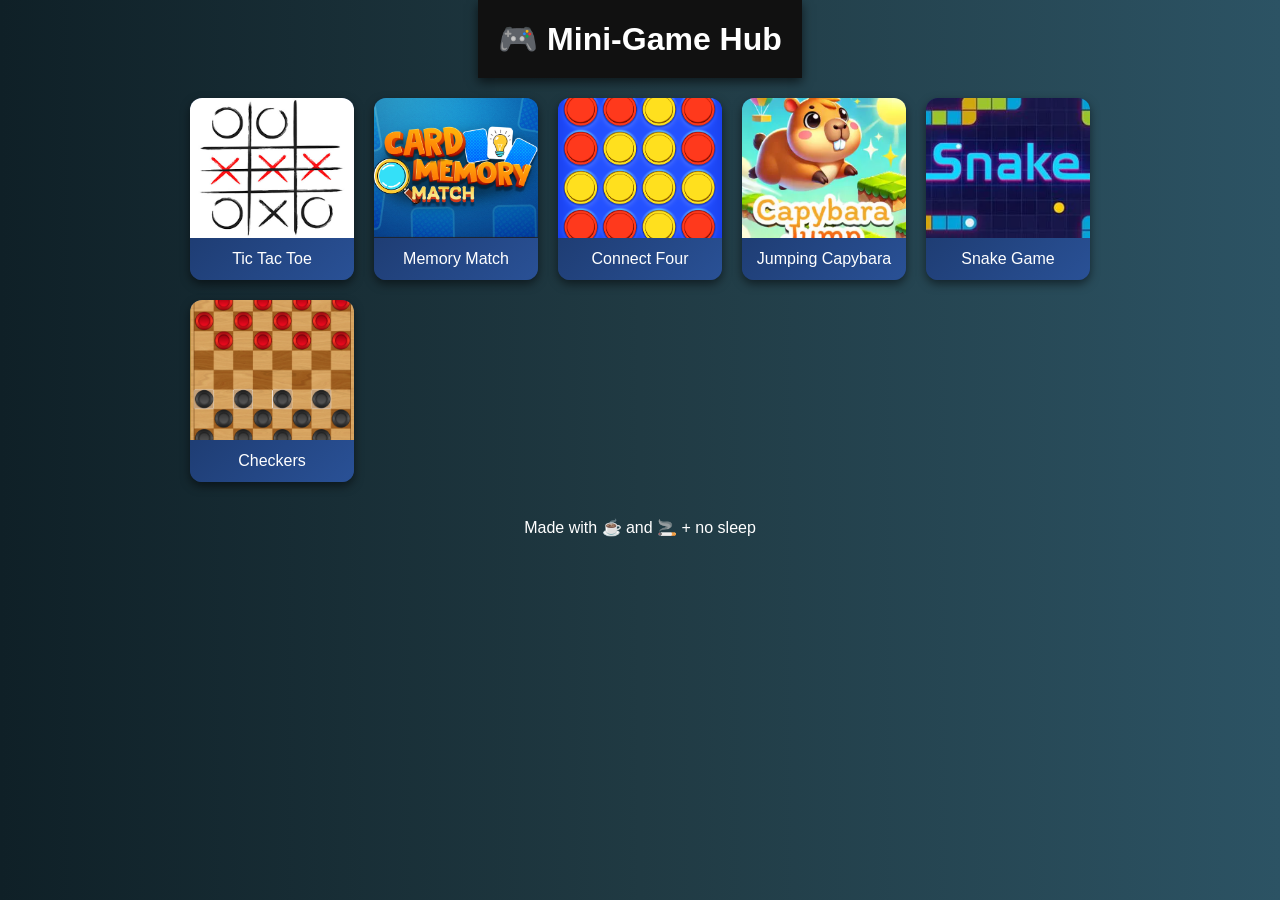
<file: index.html>
<!DOCTYPE html>
<html lang="en">
<head>
  <meta charset="UTF-8">
  <meta name="viewport" content="width=device-width, initial-scale=1.0">
  <title>Mini-Game Hub</title>
  <link rel="stylesheet" href="style.css">
</head>
<body>
  <header>
    <h1>🎮 Mini-Game Hub</h1>
  </header>

  <main>
    <div class="game-grid">
      <a href="games/tic-tac-toe.html" class="game-card">
        <img src="games/assets/tic-tac-toe.png" alt="Tic Tac Toe">
        <span>Tic Tac Toe</span>
      </a>

      <a href="games/memory.html" class="game-card">
        <img src="games/assets/memory.png" alt="Memory Match">
        <span>Memory Match</span>
      </a>

      <a href="games/connect-four.html" class="game-card">
        <img src="games/assets/connect-four.png" alt="Connect Four">
        <span>Connect Four</span>
      </a>

      <a href="games/capybara.html" class="game-card">
        <img src="games/assets/capybara.png" alt="Jumping Capybara">
        <span>Jumping Capybara</span>
      </a>

      <a href="games/snake.html" class="game-card">
        <img src="games/assets/snake.png" alt="Snake Game">
        <span>Snake Game</span>
      </a>

      <!-- ✅ New Checkers Game Card -->
      <a href="games/checkers.html" class="game-card">
        <img src="games/assets/checkers.png" alt="Checkers">
        <span>Checkers</span>
      </a>
    </div>
  </main>

  <footer>
    <p>Made with ☕ and 🚬 + no sleep</p>
  </footer>
</body>
</html>
</file>
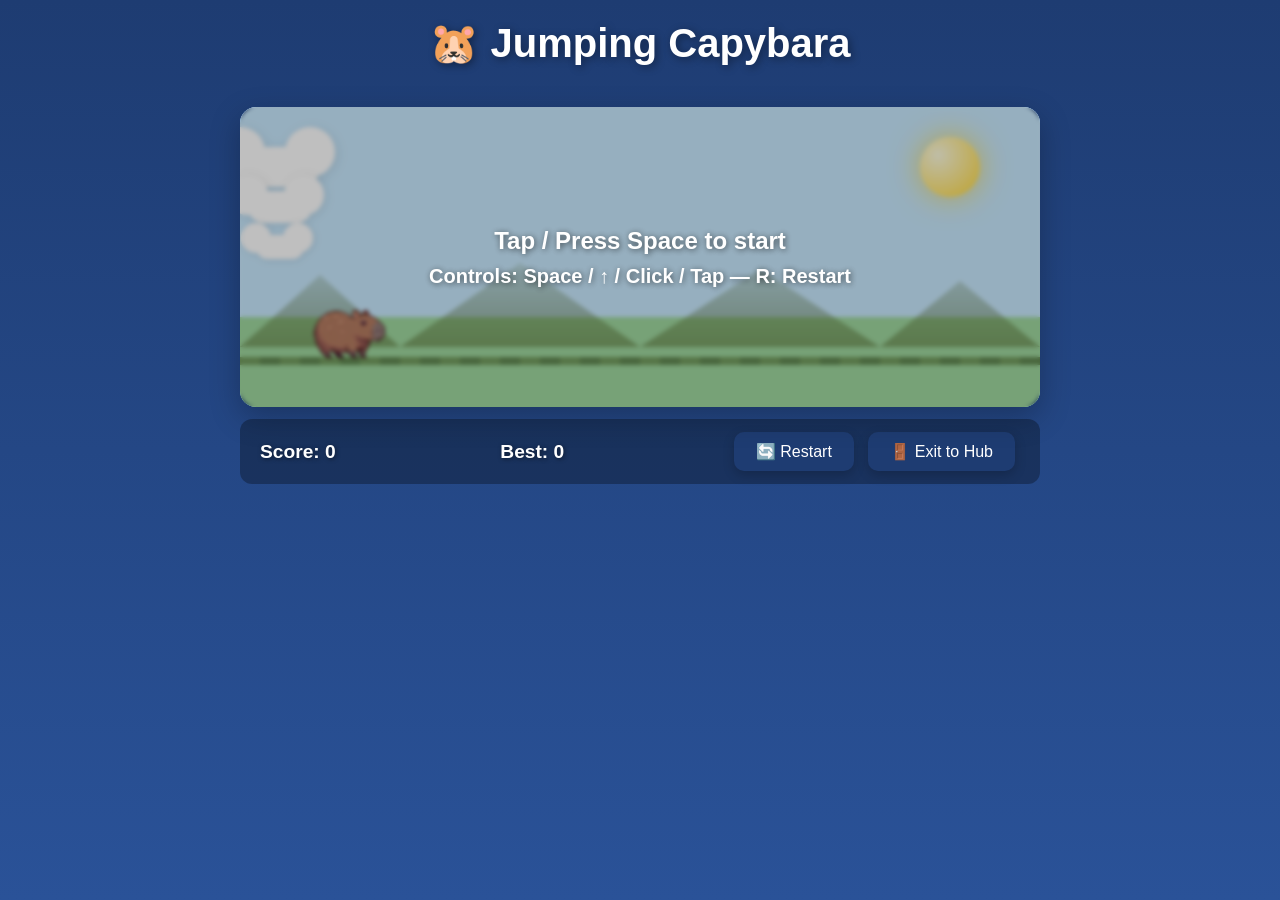
<file: games/capybara.html>
<!DOCTYPE html>
<html lang="en">
<head>
  <meta charset="UTF-8" />
  <meta name="viewport" content="width=device-width, initial-scale=1.0"/>
  <title>Jumping Capybara</title>
  <link rel="stylesheet" href="../style.css">
  <style>
    body {
      text-align: center;
      background: linear-gradient(#1e3c72, #2a5298);
      font-family: "Segoe UI", sans-serif;
      color: #fff;
    }

    h1 {
      margin: 20px 0;
      font-size: 2.5rem;
      text-shadow: 2px 2px 8px rgba(0,0,0,0.4);
    }

    .game-wrap {
      margin: 20px auto;
      width: 800px;
      max-width: 95vw;
    }

    /* World background */
    .world {
      position: relative;
      width: 100%;
      height: 300px;
      background: linear-gradient(#c9eaff 70%, #9fd89f 30%);
      margin: 0 auto;
      overflow: hidden;
      border-radius: 16px;
      box-shadow: 0 10px 30px rgba(0,0,0,0.25);
    }

    /* Sun */
    .sun {
      position: absolute;
      top: 30px;
      right: 60px;
      width: 60px;
      height: 60px;
      background: radial-gradient(circle at 30% 30%, #fffde0, #ffd93b);
      border-radius: 50%;
      box-shadow: 0 0 30px rgba(255,217,59,0.8);
    }

    /* Clouds */
    .cloud {
      position: absolute;
      top: 40px;
      width: 80px;
      height: 40px;
      background: #fff;
      border-radius: 40px;
      filter: drop-shadow(2px 2px 6px rgba(0,0,0,0.1));
      animation: cloudMove 60s linear infinite;
    }
    .cloud::before, .cloud::after {
      content: "";
      position: absolute;
      background: #fff;
      width: 50px; height: 50px;
      border-radius: 50%;
      top: -20px;
    }
    .cloud::before { left: -25px; }
    .cloud::after { left: 45px; }

    @keyframes cloudMove {
      from { left: -120px; }
      to { left: 100%; }
    }

    /* Mountains */
    .mountains {
      position: absolute;
      bottom: 60px;
      left: 0;
      width: 100%;
      height: 120px;
      background: linear-gradient(to top, #556b2f, transparent);
      clip-path: polygon(0 100%, 10% 40%, 20% 100%, 35% 30%, 50% 100%, 65% 35%, 80% 100%, 90% 45%, 100% 100%);
      opacity: 0.5;
    }

    /* Ground stripes (animated) */
    .track {
      position: absolute;
      left: 0; right: 0; bottom: 42px;
      height: 8px;
      background: repeating-linear-gradient(
        to right,
        #739c5f,
        #739c5f 20px,
        #628952 20px,
        #628952 40px
      );
      background-position: 0 0;
      animation: trackMove 1s linear infinite;
    }

    @keyframes trackMove {
      from { background-position: 0 0; }
      to   { background-position: -40px 0; }
    }

    /* Capybara Image */
    .capy {
      position: absolute;
      left: 70px;
      bottom: 42px;
      width: 80px;
      height: auto;
      image-rendering: pixelated;
      transform: translateY(0);
      pointer-events: none;
    }

    /* Obstacles */
    .obstacle {
      position: absolute;
      bottom: 42px;
      width: 28px; height: 28px;
      background: #2b6930;
      border-radius: 50% 50% 40% 40%;
      box-shadow: inset -4px -4px rgba(0,0,0,0.2);
    }

    /* HUD */
    .hud {
      display: flex;
      justify-content: space-between;
      align-items: center;
      margin-top: 12px;
      padding: 8px 20px;
      background: rgba(0,0,0,0.3);
      border-radius: 12px;
    }
    .stat {
      font-weight: 700;
      font-size: 1.2rem;
      text-shadow: 1px 1px 4px rgba(0,0,0,0.5);
    }

    /* Buttons */
    .btn {
      margin: 5px;
      padding: 10px 22px;
      font-size: 16px;
      border-radius: 10px;
      background: #1e3c72;
      color: white;
      border: none;
      cursor: pointer;
      transition: all 0.25s ease;
      box-shadow: 0 4px 12px rgba(0,0,0,0.2);
    }
    .btn:hover {
      background: #2a5298;
      transform: translateY(-2px);
    }

    .overlay {
      position:absolute; inset:0;
      display:none;
      align-items:center; justify-content:center;
      background: rgba(0,0,0,0.25);
      backdrop-filter: blur(2px);
      color:#fff;
      font-weight:700; font-size:24px;
      text-shadow: 1px 1px 6px rgba(0,0,0,0.6);
    }
    .overlay.show { display:flex; flex-direction:column; gap:10px; }
  </style>
</head>
<body>
  <h1>🐹 Jumping Capybara</h1>

  <div class="game-wrap">
    <div id="world" class="world" aria-label="Game world" role="application">
      <div class="sun"></div>
      <div class="cloud" style="top:40px; animation-delay:0s;"></div>
      <div class="cloud" style="top:80px; animation-delay:20s; transform:scale(0.8);"></div>
      <div class="cloud" style="top:120px; animation-delay:40s; transform:scale(0.6);"></div>
      <div class="mountains"></div>
      <div class="track" id="track"></div>

      <!-- Player -->
      <img id="capy" src="assets/capy.png" alt="Capybara" class="capy" aria-hidden="true">

      <!-- Overlay -->
      <div id="overlay" class="overlay">
        <div id="message">Tap / Press Space to start</div>
        <small>Controls: Space / ↑ / Click / Tap — R: Restart</small>
      </div>
    </div>

    <div class="hud">
      <div class="stat" id="score">Score: 0</div>
      <div class="stat" id="best">Best: 0</div>
      <div>
        <button class="btn" id="restartBtn">🔄 Restart</button>
        <button class="btn" id="exitBtn">🚪 Exit to Hub</button>
      </div>
    </div>
  </div>

  <script src="capybara.js"></script>
  <script>
    document.getElementById('exitBtn').onclick = () => location.href = '../index.html';
    document.getElementById('restartBtn').onclick = () => window.CapybaraGame && window.CapybaraGame.restart();
  </script>
</body>
</html>
</file>
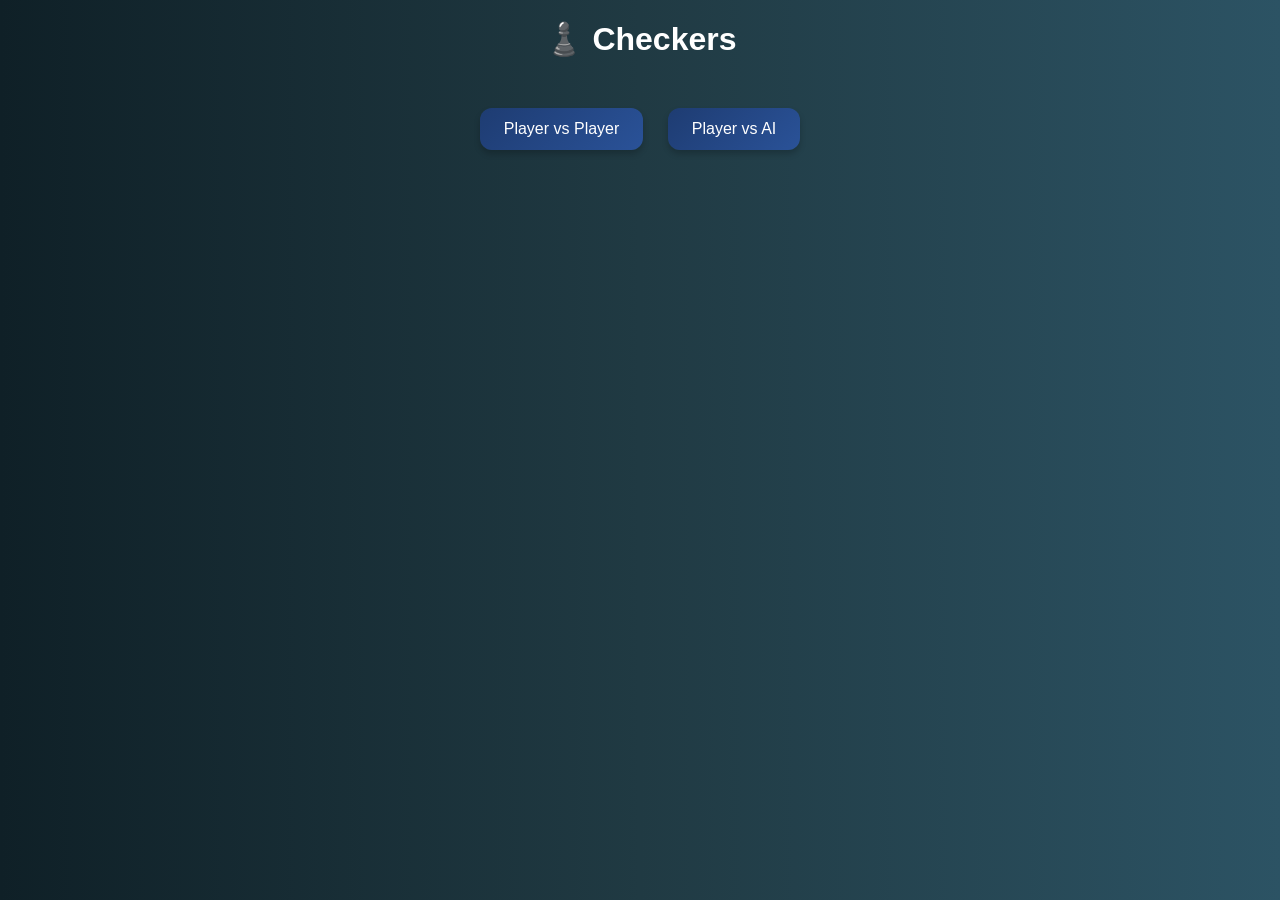
<file: games/checkers.html>
<!DOCTYPE html>
<html lang="en">
<head>
  <meta charset="UTF-8">
  <meta name="viewport" content="width=device-width, initial-scale=1.0">
  <title>Checkers Game</title>
  <link rel="stylesheet" href="../style.css">
  <style>
    body {
      display: flex;
      flex-direction: column;
      align-items: center;
    }

    h1 {
      margin: 20px 0;
    }

    #menu {
      margin-top: 20px;
    }

    #board {
      display: grid;
      grid-template-columns: repeat(8, 60px);
      grid-template-rows: repeat(8, 60px);
      margin-top: 20px;
      border: 4px solid #4b2e1e;
    }

    .square {
      width: 60px;
      height: 60px;
      display: flex;
      align-items: center;
      justify-content: center;
    }

    /* Light brown squares */
    .light {
      background: #d2a679;
    }

    /* Dark brown squares */
    .dark {
      background: #8b5a2b;
    }

    .piece {
      width: 45px;
      height: 45px;
      border-radius: 50%;
      cursor: pointer;
    }

    .red {
      background: crimson;
    }

    .black {
      background: black;
    }

    .king {
      border: 3px solid gold;
    }

    #controls {
      margin: 20px;
    }
  </style>
</head>
<body>
  <h1>♟️ Checkers</h1>

  <div id="menu">
    <button class="game-btn" onclick="startGame('pvp')">Player vs Player</button>
    <button class="game-btn" onclick="startGame('ai')">Player vs AI</button>
  </div>

  <div id="gameArea" style="display:none;">
    <div id="board"></div>
    <div id="controls">
      <button class="game-btn" onclick="location.href='../index.html'">⬅ Back to Hub</button>
      <button class="game-btn" onclick="resetGame()">🔄 Restart</button>
    </div>
    <p id="status"></p>
  </div>

  <script src="checkers.js"></script>
</body>
</html>
</file>
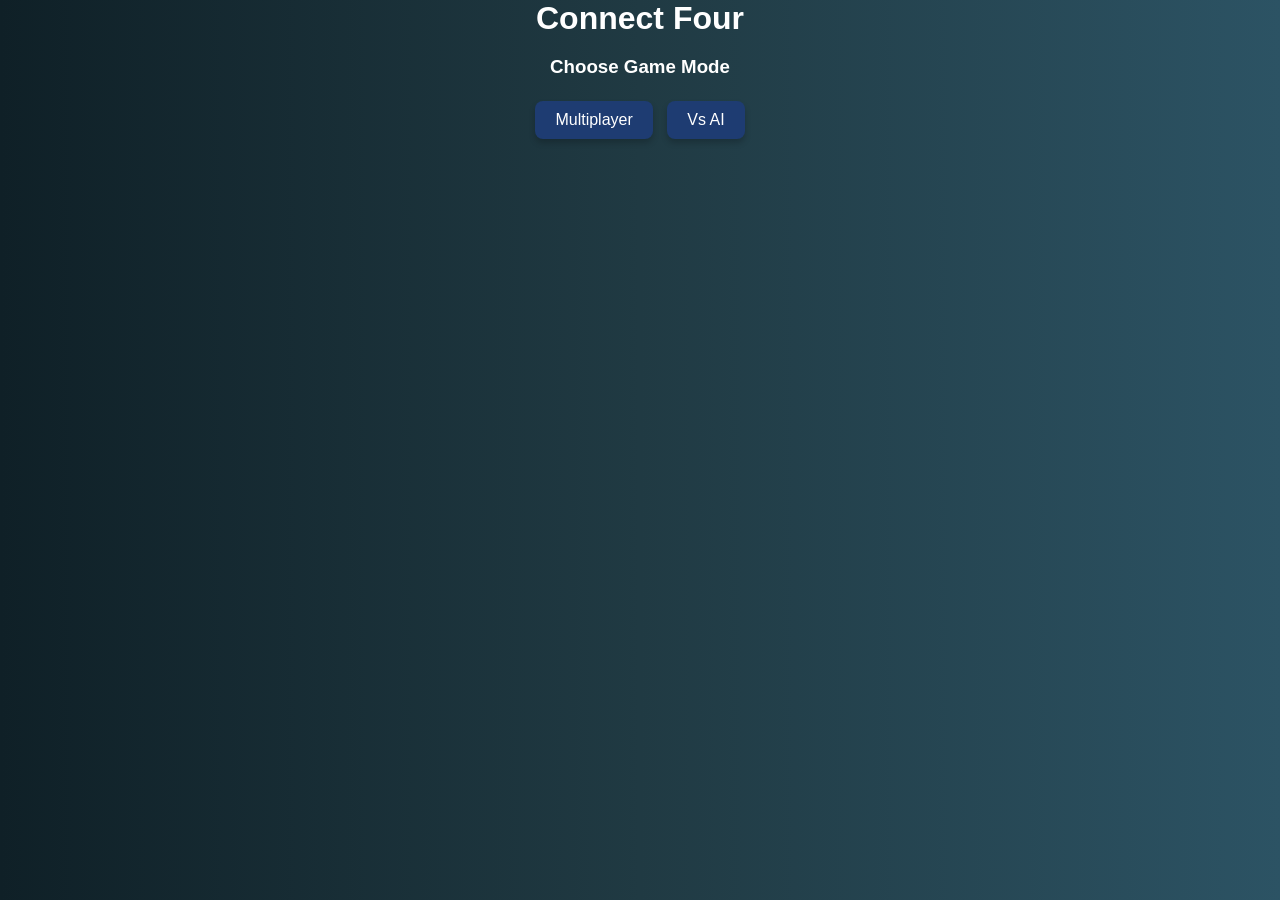
<file: games/connect-four.html>
<!DOCTYPE html>
<html lang="en">
<head>
  <meta charset="UTF-8">
  <meta name="viewport" content="width=device-width, initial-scale=1.0">
  <title>Connect Four</title>
  <link rel="stylesheet" href="../style.css">
  <style>
    body {
      text-align: center;
    }
    .board-wrapper {
      position: relative;
      width: fit-content;
      margin: auto;
    }
    .board {
      display: grid;
      grid-template-columns: repeat(7, 70px);
      grid-template-rows: repeat(6, 70px);
      gap: 5px;
      justify-content: center;
      margin-top: 20px;
      background: #0f2027;
      padding: 10px;
      border-radius: 12px;
    }
    .cell {
      width: 70px;
      height: 70px;
      border-radius: 50%;
      background: #203a43;
      display: flex;
      align-items: center;
      justify-content: center;
      cursor: pointer;
    }
    .red { background: red; }
    .yellow { background: yellow; }
    .falling {
      position: absolute;
      width: 70px;
      height: 70px;
      border-radius: 50%;
      pointer-events: none;
      z-index: 10;
    }
    #gameUI { display: none; }
    #modeSelect button, #gameUI button {
      margin: 5px;
      padding: 10px 20px;
      font-size: 16px;
      border-radius: 8px;
      background: #1e3c72;
      color: white;
      border: none;
      cursor: pointer;
    }
    #modeSelect button:hover, #gameUI button:hover {
      background: #2a5298;
    }
  </style>
</head>
<body>
  <h1>Connect Four</h1>

  <!-- Mode Selection -->
  <div id="modeSelect">
    <h3>Choose Game Mode</h3>
    <button class="game-btn" onclick="startGame('pvp')">Multiplayer</button>
    <button class="game-btn" onclick="startGame('ai')">Vs AI</button>
  </div>

  <!-- Game UI -->
  <div id="gameUI">
    <div class="board-wrapper">
      <div class="board" id="board"></div>
    </div>
    <p id="status"></p>
    <button class="game-btn" onclick="restart()">🔄 Restart</button>
    <button class="game-btn" onclick="exitGame()">🚪 Exit to Hub</button>
  </div>

  <script src="connect-four.js"></script>
</body>
</html>
</file>
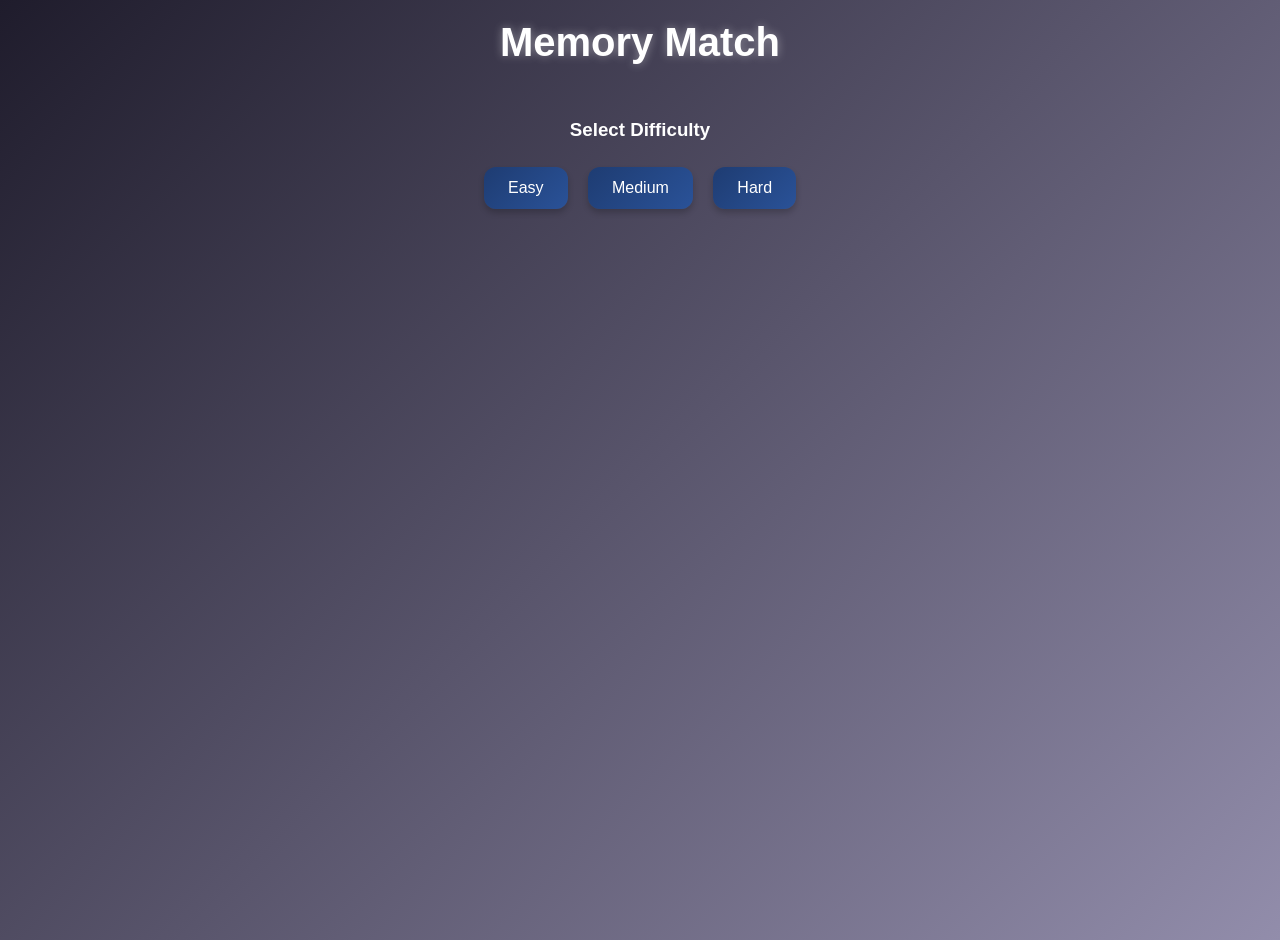
<file: games/memory.html>
<!DOCTYPE html>
<html lang="en">
<head>
  <meta charset="UTF-8">
  <meta name="viewport" content="width=device-width, initial-scale=1.0">
  <title>Memory Match</title>
  <link rel="stylesheet" href="../style.css">
  <style>
    body {
      font-family: Arial, sans-serif;
      text-align: center;
      margin: 0;
      padding: 20px;
      background: linear-gradient(135deg, #1f1c2c, #928DAB); /* 🎨 Sleek gradient */
      color: white;
    }

    h1 {
      font-size: 2.5rem;
      margin-bottom: 15px;
      text-shadow: 0 0 10px rgba(255,255,255,0.4);
    }

    /* Grid layout */
    .grid {
      display: grid;
      gap: 10px;
      justify-content: center;
      margin: 20px auto;
      max-width: 90vw; /* keeps inside phone screen */
    }

    /* Modern card styling */
    .card {
      width: 100%;
      aspect-ratio: 1 / 1; /* always square */
      background: rgba(255,255,255,0.07);
      border: 2px solid rgba(255,255,255,0.2);
      border-radius: 12px;
      display: flex;
      align-items: center;
      justify-content: center;
      font-size: clamp(1.5rem, 4vw, 2.5rem);
      cursor: pointer;
      user-select: none;
      position: relative;
      transition: all 0.3s ease;
      box-shadow: 0 4px 10px rgba(0,0,0,0.3);
      overflow: hidden; /* prevents shifting */
    }

    /* Emoji stays hidden until flipped */
    .card::after {
      content: attr(data-icon);
      font-size: clamp(1.5rem, 4vw, 2.2rem);
      color: transparent; /* invisible until flipped */
      transition: color 0.3s ease;
    }

    /* Hover effect (desktop only) */
    @media (hover: hover) {
      .card:hover {
        transform: scale(1.05);
        background: rgba(255,255,255,0.15);
        box-shadow: 0 6px 14px rgba(0,0,0,0.5);
      }
    }

    /* Flipped card */
    .card.flipped {
      background: linear-gradient(135deg, #2a5298, #1e3c72);
      color: white;
      transform: rotateY(180deg);
    }

    /* Show emoji when flipped */
    .card.flipped::after {
      color: #fff;
      text-shadow: 0 0 8px rgba(255,255,255,0.6);
    }


    #controls, #gameUI {
      margin: 20px 0;
    }

    /* Buttons */
    #controls button, #exitBtn, #restartBtn, #backBtn {
      margin: 8px;
      padding: 12px 24px;
      font-size: 16px;
      border-radius: 12px;
      background: linear-gradient(135deg, #1e3c72, #2a5298);
      color: white;
      border: none;
      cursor: pointer;
      transition: all 0.3s ease;
      box-shadow: 0px 4px 6px rgba(0,0,0,0.2);
    }

    #controls button:hover, #exitBtn:hover, #restartBtn:hover, #backBtn:hover {
      background: linear-gradient(135deg, #2a5298, #1e3c72);
      transform: translateY(-2px);
      box-shadow: 0px 6px 10px rgba(0,0,0,0.3);
    }

    #gameUI {
      display: none; /* hidden until game starts */
    }

    #backBtn {
      display: none; /* only shown after winning */
    }

    #status {
      font-size: 1.4rem;
      margin-top: 10px;
      text-shadow: 0 0 6px rgba(255,255,255,0.5);
    }
  </style>
</head>
<body>
  <h1>Memory Match</h1>

  <!-- Difficulty Selection -->
  <div id="controls">
    <h3>Select Difficulty</h3>
    <button onclick="startGame('easy')">Easy</button>
    <button onclick="startGame('medium')">Medium</button>
    <button onclick="startGame('hard')">Hard</button>
  </div>

  <!-- Game UI -->
  <div id="gameUI">
    <div class="grid" id="grid"></div>
    <p id="status"></p>
    <button id="restartBtn" onclick="restart()">🔄 Restart</button>
    <button id="exitBtn" onclick="exitGame()">🚪 Exit to Hub</button>
    <button id="backBtn" onclick="goBack()">⬅ Back to Hub</button>
  </div>

  <script src="memory.js"></script>
</body>
</html>
</file>
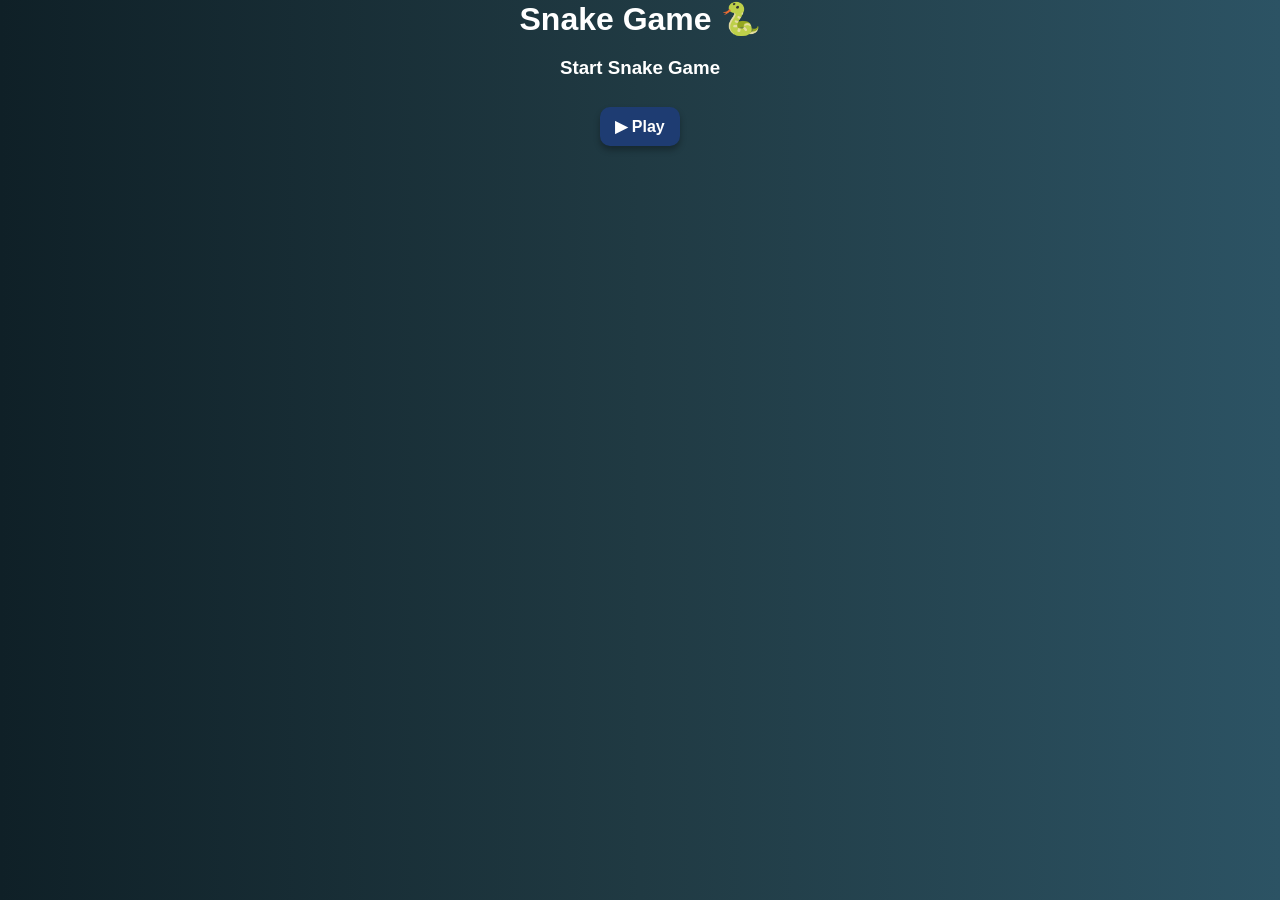
<file: games/snake.html>
<!DOCTYPE html>
<html lang="en">
<head>
  <meta charset="UTF-8">
  <meta name="viewport" content="width=device-width, initial-scale=1.0">
  <title>Snake Game</title>
  <link rel="stylesheet" href="../style.css">
  <style>
    body {
      text-align: center;
    }
    .game-container {
      position: relative;
      display: inline-block;
      margin-top: 20px;
    }
    canvas {
      background: #0f2027;
      border: 3px solid #1e3c72;
      border-radius: 12px;
      box-shadow: 0px 4px 10px rgba(0,0,0,0.5);
      outline: none;
      width: 400px;
      height: 400px;
      max-width: 95vw;
      max-height: 95vw;
    }

    /* ✅ Overlay when game over */
    .overlay {
      display: none;
      position: absolute;
      top: 0;
      left: 0;
      width: 100%;
      height: 100%;
      backdrop-filter: blur(6px);
      background: rgba(0, 0, 0, 0.4);
      border-radius: 12px;
      justify-content: center;
      align-items: center;
      flex-direction: column;
      gap: 15px;
    }

    .overlay button {
      width: 150px;
      padding: 10px;
      border: none;
      border-radius: 10px;
      font-size: 18px;
      font-weight: bold;
      cursor: pointer;
      background: #1e3c72;
      color: white;
      box-shadow: 0px 4px 6px rgba(0,0,0,0.3);
      transition: 0.2s;
    }
    .overlay button:active {
      background: #2a5298;
      transform: scale(0.95);
    }

    #gameUI { display: none; }
    #status, #timer, #scoreBoard {
      margin: 5px;
      font-size: 18px;
    }

    /* ✅ Mobile Controls */
    .controls-container {
      margin-top: 20px;
      display: flex;
      justify-content: center;
      align-items: center;
      gap: 15px;
    }
    .controls {
      display: none; /* hidden until toggle */
      flex-direction: column;
      align-items: center;
      gap: 10px;
    }
    .control-row {
      display: flex;
      gap: 10px;
    }
    .control-btn {
      width: 60px;
      height: 60px;
      border-radius: 12px;
      font-size: 22px;
      font-weight: bold;
      background: #1e3c72;
      color: white;
      border: none;
      box-shadow: 0px 4px 6px rgba(0,0,0,0.3);
      cursor: pointer;
      transition: 0.2s;
    }
    .control-btn:active {
      background: #2a5298;
      transform: scale(0.95);
    }

    .game-btn {
      padding: 10px 15px;
      border: none;
      border-radius: 10px;
      font-size: 16px;
      font-weight: bold;
      background: #1e3c72;
      color: white;
      cursor: pointer;
      box-shadow: 0px 4px 6px rgba(0,0,0,0.3);
      transition: 0.2s;
    }
    .game-btn:active {
      background: #2a5298;
      transform: scale(0.95);
    }
  </style>
</head>
<body>
  <h1>Snake Game 🐍</h1>

  <!-- Mode Select -->
  <div id="modeSelect">
    <h3>Start Snake Game</h3>
    <button class="game-btn" onclick="startGame()">▶ Play</button>
  </div>

  <!-- Game UI -->
  <div id="gameUI">
    <!-- ✅ Status on top -->
    <p id="timer">⏳ Time Left: 60</p>
    <p id="scoreBoard">Score: 0 | Best: 0</p>
    <p id="status">Use Arrow Keys or Mobile Buttons</p>

    <div class="game-container">
      <canvas id="gameCanvas" width="400" height="400" tabindex="0"></canvas>

      <!-- ✅ Game Over Overlay -->
      <div id="gameOverOverlay" class="overlay">
        <p style="color:white; font-size:20px; font-weight:bold;" id="finalMessage"></p>
        <button onclick="restart()">🔄 Restart</button>
        <button onclick="exitGame()">🚪 Exit to Hub</button>
      </div>
    </div>

    <!-- ✅ Mobile Controls Section -->
    <div class="controls-container">
      <button class="game-btn" onclick="toggleMobile()">📱 Toggle Mobile Controls</button>
      <div id="mobileControls" class="controls">
        <button class="control-btn" onclick="setDirection('UP')">⬆</button>
        <div class="control-row">
          <button class="control-btn" onclick="setDirection('LEFT')">⬅</button>
          <button class="control-btn" onclick="setDirection('RIGHT')">➡</button>
        </div>
        <button class="control-btn" onclick="setDirection('DOWN')">⬇</button>
      </div>
    </div>
  </div>

  <script src="snake.js"></script>
  <script>
    // ✅ Toggle Mobile Controls
    function toggleMobile() {
      const controls = document.getElementById("mobileControls");
      controls.style.display = (controls.style.display === "flex") ? "none" : "flex";
    }
  </script>
</body>
</html>
</file>
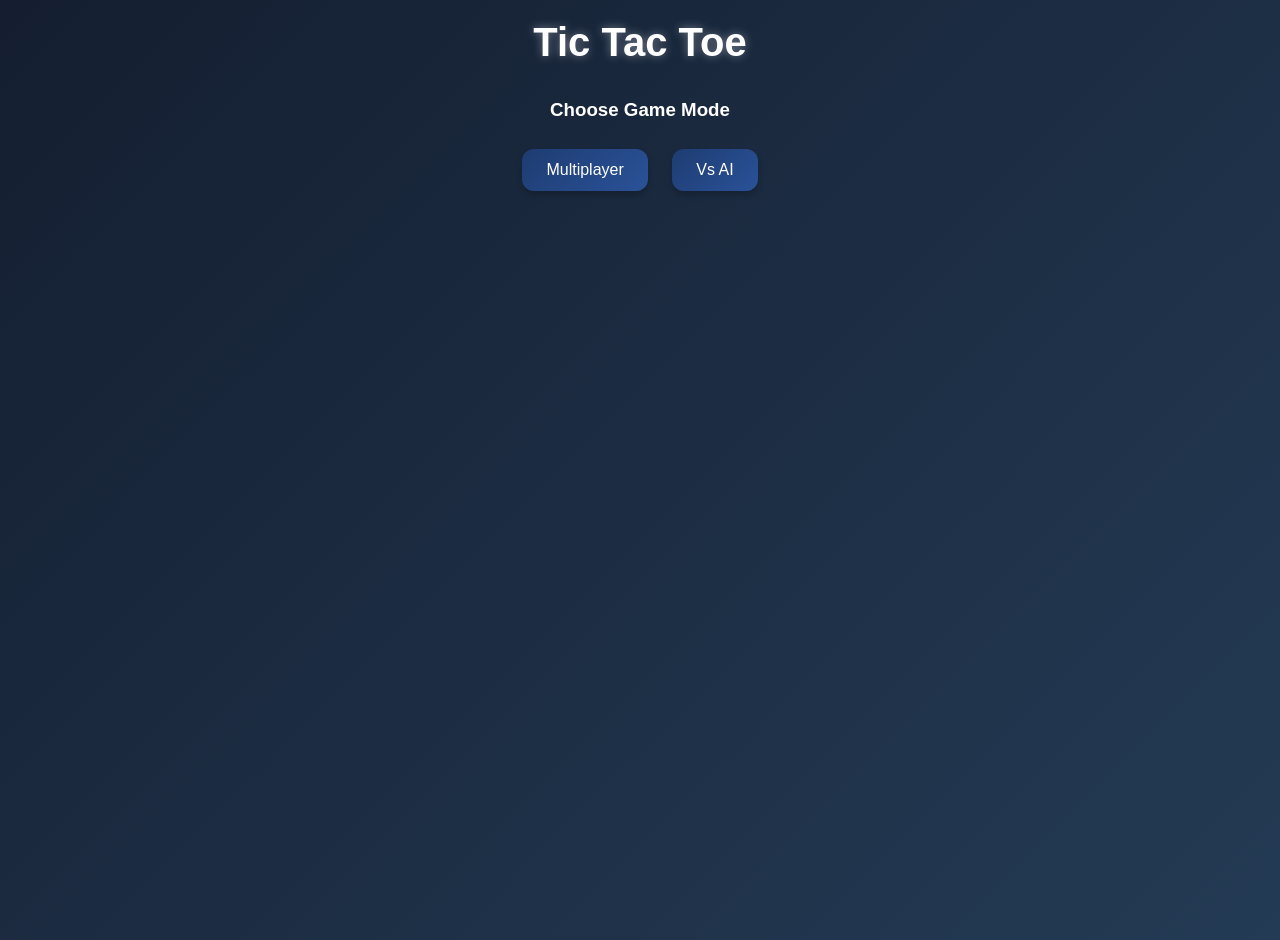
<file: games/tic-tac-toe.html>
<!DOCTYPE html>
<html lang="en">
<head>
  <meta charset="UTF-8">
  <meta name="viewport" content="width=device-width, initial-scale=1.0">
  <title>Tic Tac Toe</title>
  <link rel="stylesheet" href="../style.css">
  <style>
    body {
      font-family: Arial, sans-serif;
      text-align: center;
      background: linear-gradient(135deg, #141e30, #243b55);
      color: white;
      margin: 0;
      padding: 20px;
    }

    h1 {
      font-size: 2.5rem;
      margin-bottom: 15px;
      text-shadow: 0 0 10px rgba(255,255,255,0.4);
    }

    /* Board styling */
    .board {
      display: grid;
      grid-template-columns: repeat(3, 120px);
      gap: 10px;
      justify-content: center;
      margin: 20px auto;
    }

    .cell {
      width: 120px;
      height: 120px;
      background: rgba(255,255,255,0.05);
      border: 2px solid rgba(255,255,255,0.2);
      font-size: 3rem;
      font-weight: bold;
      display: flex;
      align-items: center;
      justify-content: center;
      cursor: pointer;
      border-radius: 15px;
      transition: all 0.3s ease;
      user-select: none;
    }

    .cell:hover {
      background: rgba(255,255,255,0.1);
      transform: scale(1.05);
      box-shadow: 0 0 15px rgba(255,255,255,0.2);
    }

    /* Colors for X and O */
    .cell.X {
      color: #ff4b5c; /* red for X */
      text-shadow: 0 0 15px rgba(255,75,92,0.7);
    }

    .cell.O {
      color: #4ba3ff; /* blue for O */
      text-shadow: 0 0 15px rgba(75,163,255,0.7);
    }

    #status {
      font-size: 1.4rem;
      margin: 15px;
    }

    /* Unified button style */
    .game-btn {
      margin: 10px;
      padding: 12px 24px;
      font-size: 16px;
      border-radius: 12px;
      background: linear-gradient(135deg, #1e3c72, #2a5298);
      color: white;
      border: none;
      cursor: pointer;
      transition: all 0.3s ease;
      box-shadow: 0px 4px 6px rgba(0,0,0,0.2);
    }

    .game-btn:hover {
      background: linear-gradient(135deg, #2a5298, #1e3c72);
      transform: translateY(-2px);
      box-shadow: 0px 6px 10px rgba(0,0,0,0.3);
    }

    #gameUI { display: none; }
  </style>
</head>
<body>
  <h1>Tic Tac Toe</h1>

  <!-- Mode Selection -->
  <div id="modeSelect">
    <h3>Choose Game Mode</h3>
    <button class="game-btn" onclick="startGame('pvp')">Multiplayer</button>
    <button class="game-btn" onclick="startGame('ai')">Vs AI</button>
  </div>

  <!-- Game UI -->
  <div id="gameUI">
    <div class="board" id="board"></div>
    <p id="status"></p>
    <button class="game-btn" onclick="restart()">🔄 Restart</button>
    <button class="game-btn" onclick="exitGame()">🚪 Exit to Hub</button>
  </div>

  <!-- Link JS -->
  <script src="tic-tac-toe.js"></script>
</body>
</html>
</file>
<file: style.css>
body {
  font-family: Arial, sans-serif;
  background: linear-gradient(to right, #0f2027, #203a43, #2c5364);
  color: white;
  margin: 0;
  padding: 0;
  text-align: center;

  display: flex;
  flex-direction: column;
  align-items: center;
  justify-content: flex-start;
  min-height: 100vh;
}

header {
  padding: 20px;
  background: #111;
  box-shadow: 0 4px 10px rgba(0,0,0,0.6);
}

h1 {
  margin: 0;
}

main {
  width: 100%;
  display: flex;
  justify-content: center;
}

.game-grid {
  display: grid;
  grid-template-columns: repeat(auto-fit, minmax(160px, 1fr));
  gap: 20px;
  padding: 20px;
  max-width: 900px;
  width: 100%;
}

/* Image cards */
.game-card {
  display: flex;
  flex-direction: column;
  align-items: center;
  text-decoration: none;
  background: #1e3c72;
  border-radius: 12px;
  overflow: hidden;
  box-shadow: 0 4px 10px rgba(0,0,0,0.5);
  transition: transform 0.3s ease, box-shadow 0.3s ease;
}

.game-card:hover {
  transform: scale(1.05);
  box-shadow: 0 6px 15px rgba(0,0,0,0.7);
}

.game-card img {
  width: 100%;
  height: 140px;
  object-fit: cover;
}

.game-card span {
  display: block;
  padding: 12px;
  font-size: 1rem;
  color: white;
  background: linear-gradient(135deg, #1e3c72, #2a5298);
  width: 100%;
  text-align: center;
}

/* Global button style for in-game buttons */
.game-btn {
  margin: 10px;
  padding: 12px 24px;
  font-size: 16px;
  border-radius: 12px;
  background: linear-gradient(135deg, #1e3c72, #2a5298);
  color: white;
  border: none;
  cursor: pointer;
  transition: all 0.3s ease;
  box-shadow: 0px 4px 6px rgba(0,0,0,0.2);
}

.game-btn:hover {
  background: linear-gradient(135deg, #2a5298, #1e3c72);
  transform: translateY(-2px);
  box-shadow: 0px 6px 10px rgba(0,0,0,0.3);
}

/* Responsive tweaks for phones */
@media (max-width: 600px) {
  .game-grid {
    grid-template-columns: 1fr 1fr; /* 2 per row */
    gap: 15px;
  }

  .game-card img {
    height: 120px;
  }

  .game-card span {
    font-size: 14px;
    padding: 10px;
  }

  canvas {
    width: 95vw;
    height: 95vw;
  }
}
</file>
